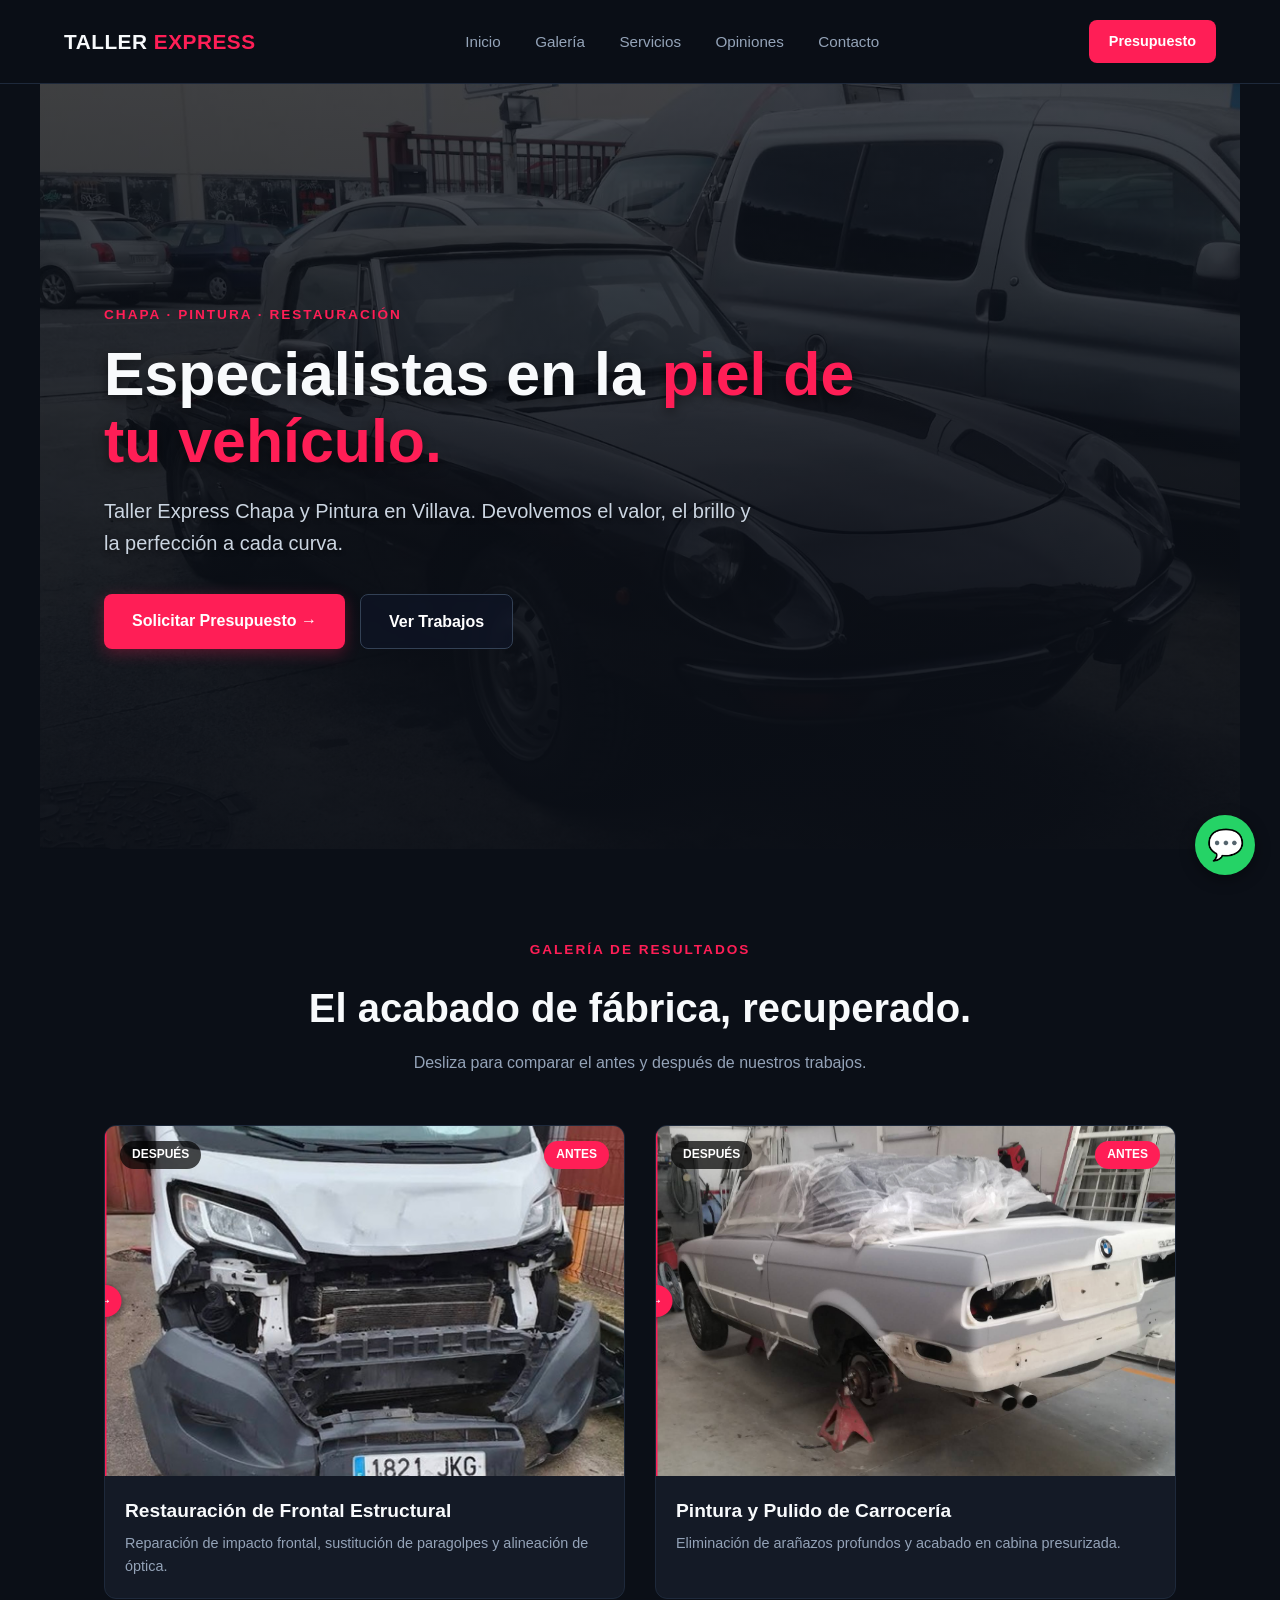
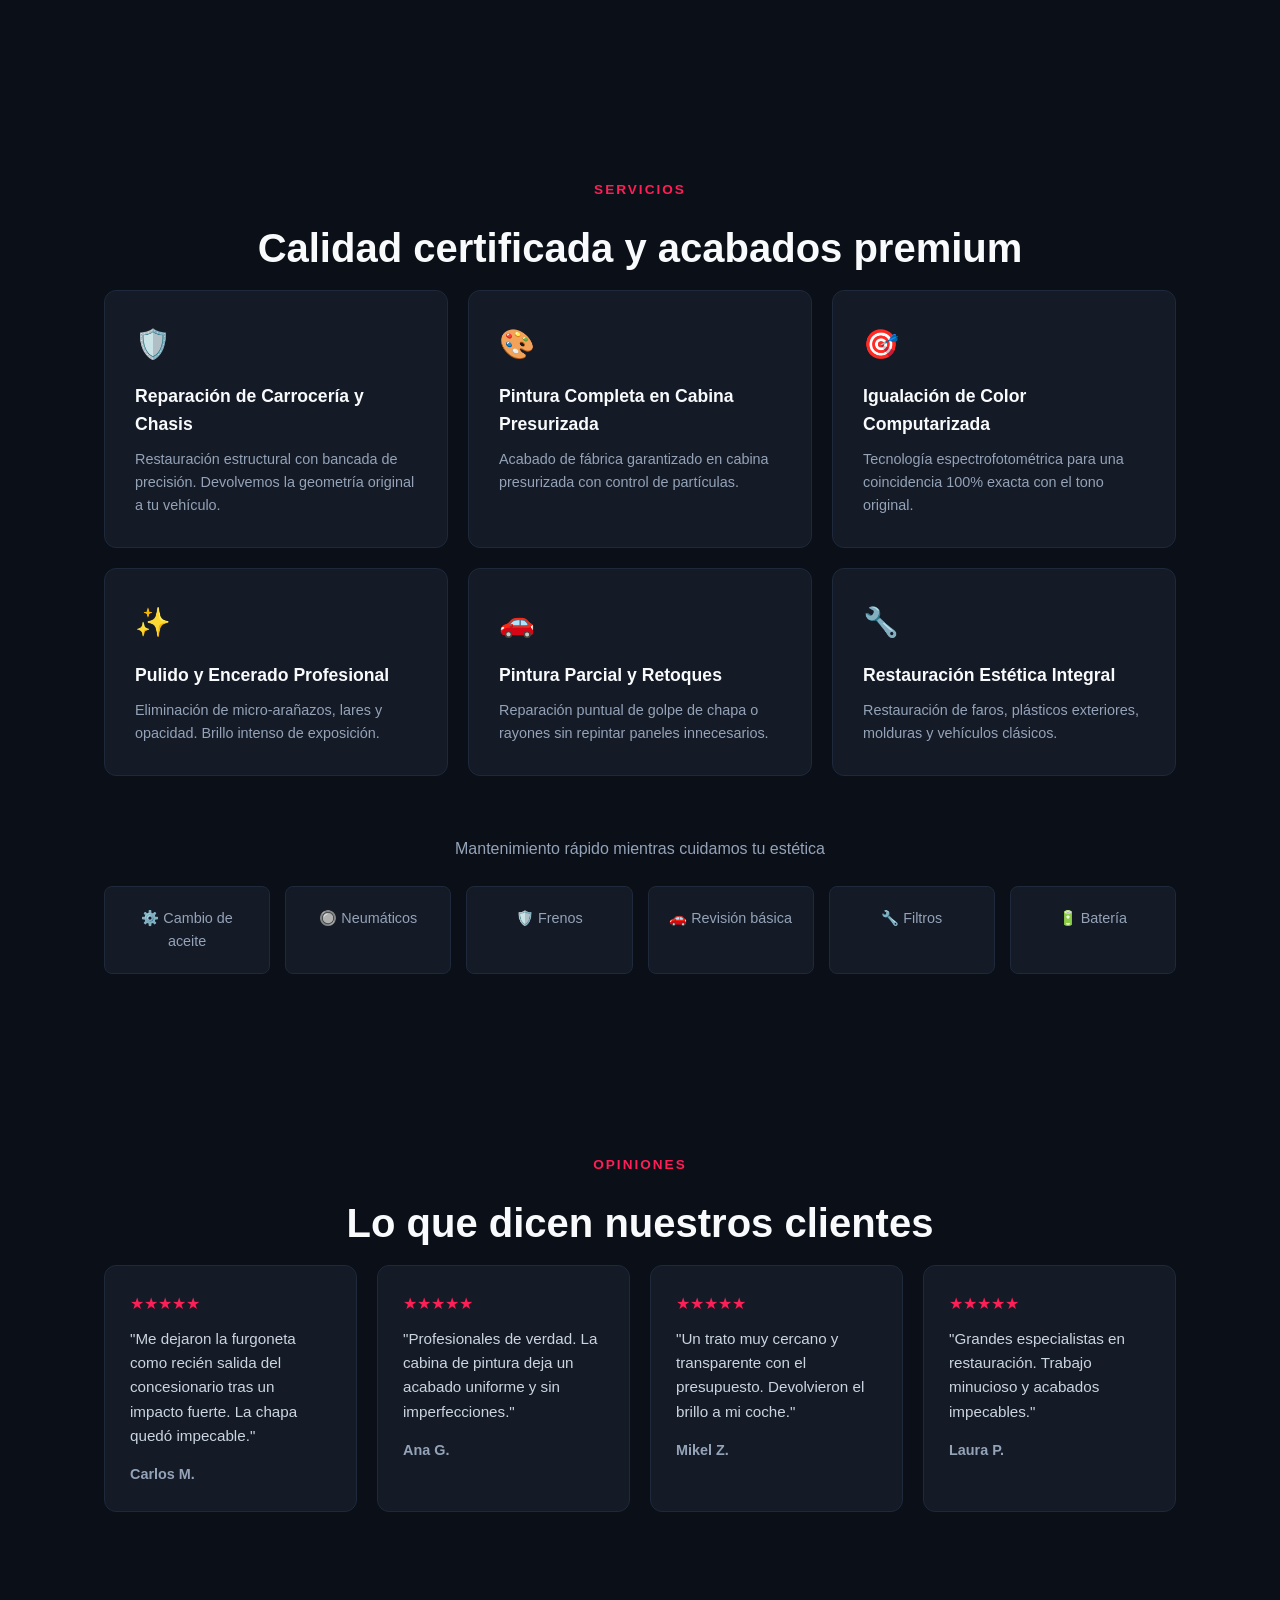
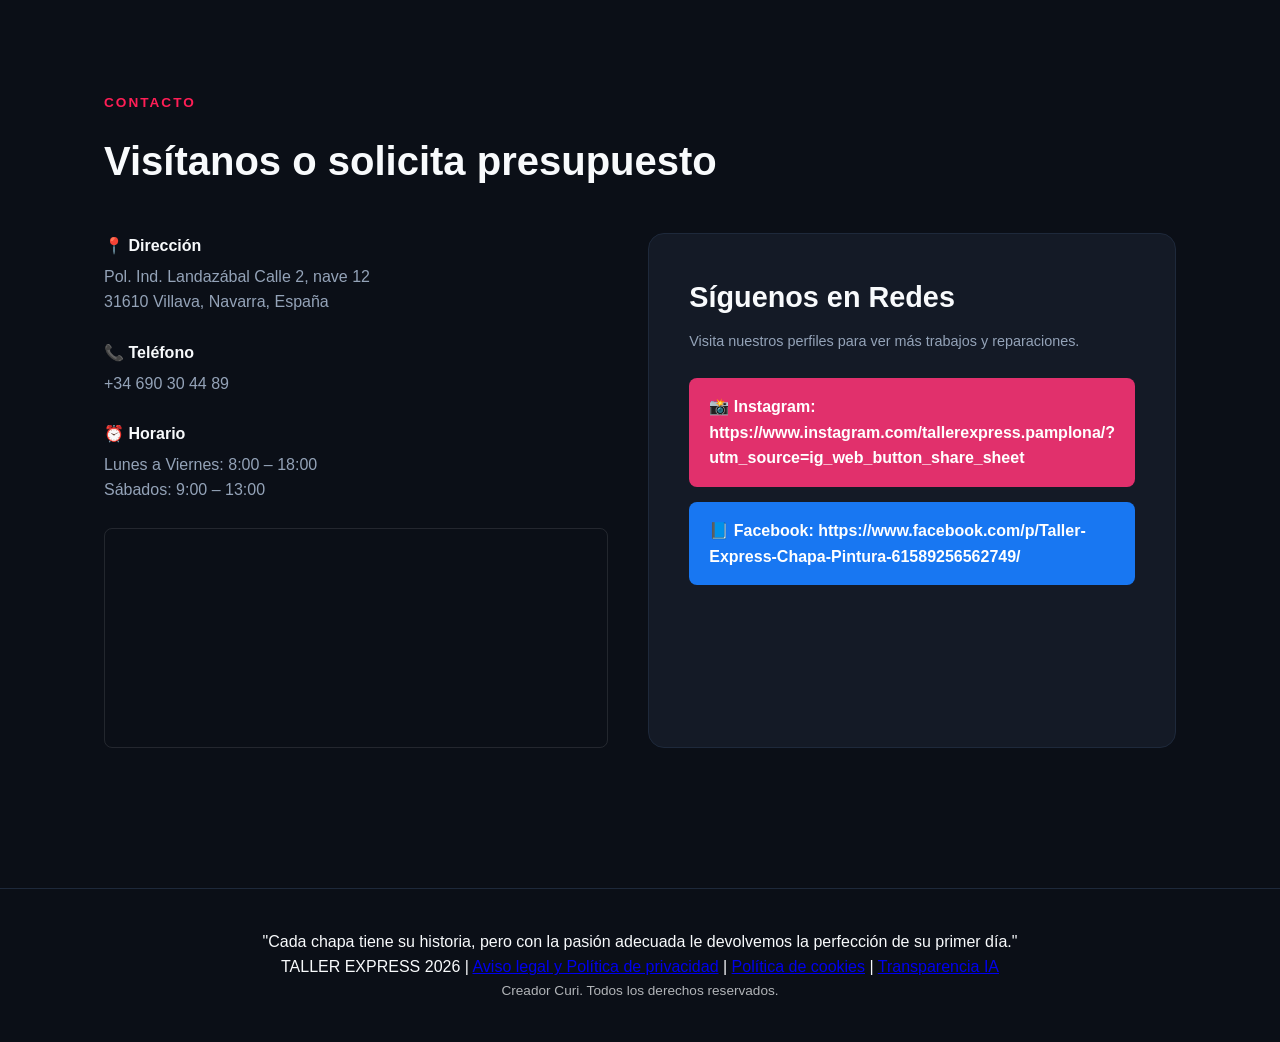
<file: index.html>
<!DOCTYPE html>
<html lang="en">
<head>
    <meta charset="UTF-8">
    <meta name="viewport" content="width=device-width, initial-scale=1.0">
    <title>TallerEpress</title>
    <link rel="stylesheet" href="style.css">
</head>
<body>
    
</body>
</html><!DOCTYPE html>
<html lang="es">
<head>
    <meta charset="UTF-8">
    <meta name="viewport" content="width=device-width, initial-scale=1.0">
    <title>Taller Express Chapa y Pintura - Especialistas en la Piel de tu Vehículo</title>
    <link rel="stylesheet" href="style.css">
</head>
<body>

    <!-- MENÚ SUPERIOR -->
    <header>
        <div class="logo">TALLER <span>EXPRESS</span></div>
        <nav>
            <a href="#inicio">Inicio</a>
            <a href="#galeria">Galería</a>
            <a href="#servicios">Servicios</a>
            <a href="#opiniones">Opiniones</a>
            <a href="#contacto">Contacto</a>
        </nav>
        <a href="tel:+34690304489" class="btn-header">Presupuesto</a>
    </header>

    <!-- HERO SECTION CON WALLPAPER DE FONDO -->
    <section class="hero" id="inicio">
        <div class="hero-content">
            <div class="subtitle-red">CHAPA · PINTURA · RESTAURACIÓN</div>
            <h1>Especialistas en la <span>piel de tu vehículo.</span></h1>
            <p>Taller Express Chapa y Pintura en Villava. Devolvemos el valor, el brillo y la perfección a cada curva.</p>
            <div class="hero-buttons">
                <a href="tel:+34690304489" class="btn-primary">Solicitar Presupuesto →</a>
                <a href="#galeria" class="btn-secondary">Ver Trabajos</a>
            </div>
        </div>
    </section>

    <!-- GALERÍA DE RESULTADOS (ANTES Y DESPUÉS) -->
    <section id="galeria">
        <div class="subtitle-red center">GALERÍA DE RESULTADOS</div>
        <h2 class="section-title center">El acabado de fábrica, recuperado.</h2>
        <p class="section-desc center">Desliza para comparar el antes y después de nuestros trabajos.</p>

        <div class="galeria-grid">
            <!-- TRABAJO 1: FURGONETA FIAT -->
            <div class="card-comparacion">
                <div class="slider-box" style="--pos: 50%;">
                    <span class="tag tag-antes">DESPUÉS</span>
                    <span class="tag tag-despues">ANTES</span>
                    <img src="antes.jpg" alt="Antes de la reparación de chapa">
                    <div class="img-after"><img src="despues.jpg" alt="Después de la reparación de chapa"></div>
                    <div class="linea-divisoria"></div>
                    <input type="range" min="0" max="100" value="50" class="range-input" oninput="this.parentElement.style.setProperty('--pos', this.value)">
                </div>
                <div class="card-info">
                    <h3>Restauración de Frontal Estructural</h3>
                    <p>Reparación de impacto frontal, sustitución de paragolpes y alineación de óptica.</p>
                </div>
            </div>

            <!-- TRABAJO DE PINTADO -->
            <div class="card-comparacion">
<div class="slider-box" style="--pos: 50%;">
    <span class="tag tag-antes">DESPUÉS</span>
    <span class="tag tag-despues">ANTES</span>
    <img src="antes-pintura.jpg" alt="Antes de pintado">
    <div class="img-after">
        <img src="despues-pintura.jpg" alt="Después de pintado">
    </div>
    <div class="linea-divisoria"></div>
    <input type="range" min="0" max="100" value="50" class="range-input" oninput="this.parentElement.style.setProperty('--pos', this.value)">
</div>                <div class="card-info">
                    <h3>Pintura y Pulido de Carrocería</h3>
                    <p>Eliminación de arañazos profundos y acabado en cabina presurizada.</p>
                </div>
            </div>
        </div>
    </section>

    <!-- SERVICIOS -->
    <section id="servicios">
        <div class="subtitle-red center">SERVICIOS</div>
        <h2 class="section-title center">Calidad certificada y acabados premium</h2>

        <div class="services-grid">
            <div class="service-card">
                <div class="service-icon">🛡️</div>
                <h3>Reparación de Carrocería y Chasis</h3>
                <p>Restauración estructural con bancada de precisión. Devolvemos la geometría original a tu vehículo.</p>
            </div>
            <div class="service-card">
                <div class="service-icon">🎨</div>
                <h3>Pintura Completa en Cabina Presurizada</h3>
                <p>Acabado de fábrica garantizado en cabina presurizada con control de partículas.</p>
            </div>
            <div class="service-card">
                <div class="service-icon">🎯</div>
                <h3>Igualación de Color Computarizada</h3>
                <p>Tecnología espectrofotométrica para una coincidencia 100% exacta con el tono original.</p>
            </div>
            <div class="service-card">
                <div class="service-icon">✨</div>
                <h3>Pulido y Encerado Profesional</h3>
                <p>Eliminación de micro-arañazos, lares y opacidad. Brillo intenso de exposición.</p>
            </div>
            <div class="service-card">
                <div class="service-icon">🚗</div>
                <h3>Pintura Parcial y Retoques</h3>
                <p>Reparación puntual de golpe de chapa o rayones sin repintar paneles innecesarios.</p>
            </div>
            <div class="service-card">
                <div class="service-icon">🔧</div>
                <h3>Restauración Estética Integral</h3>
                <p>Restauración de faros, plásticos exteriores, molduras y vehículos clásicos.</p>
            </div>
        </div>

        <p class="quick-maint-text">Mantenimiento rápido mientras cuidamos tu estética</p>

        <div class="quick-maint-grid">
            <div class="quick-card">⚙️ Cambio de aceite</div>
            <div class="quick-card">🔘 Neumáticos</div>
            <div class="quick-card">🛡️ Frenos</div>
            <div class="quick-card">🚗 Revisión básica</div>
            <div class="quick-card">🔧 Filtros</div>
            <div class="quick-card">🔋 Batería</div>
        </div>
    </section>

    <!-- OPINIONES -->
    <section id="opiniones">
        <div class="subtitle-red center">OPINIONES</div>
        <h2 class="section-title center">Lo que dicen nuestros clientes</h2>

        <div class="reviews-grid">
            <div class="review-card">
                <div class="stars">★★★★★</div>
                <p>"Me dejaron la furgoneta como recién salida del concesionario tras un impacto fuerte. La chapa quedó impecable."</p>
                <h4>Carlos M.</h4>
            </div>
            <div class="review-card">
                <div class="stars">★★★★★</div>
                <p>"Profesionales de verdad. La cabina de pintura deja un acabado uniforme y sin imperfecciones."</p>
                <h4>Ana G.</h4>
            </div>
            <div class="review-card">
                <div class="stars">★★★★★</div>
                <p>"Un trato muy cercano y transparente con el presupuesto. Devolvieron el brillo a mi coche."</p>
                <h4>Mikel Z.</h4>
            </div>
            <div class="review-card">
                <div class="stars">★★★★★</div>
                <p>"Grandes especialistas en restauración. Trabajo minucioso y acabados impecables."</p>
                <h4>Laura P.</h4>
            </div>
        </div>
    </section>

    <!-- CONTACTO Y UBICACIÓN -->
    <section id="contacto">
        <div class="subtitle-red">CONTACTO</div>
        <h2 class="section-title left-align">Visítanos o solicita presupuesto</h2>

        <div class="contacto-container">
            <div class="info-side">
                <div class="info-item">
                    <h4>📍 Dirección</h4>
                    <p>Pol. Ind. Landazábal Calle 2, nave 12<br>31610 Villava, Navarra, España</p>
                </div>
                <div class="info-item">
                    <h4>📞 Teléfono</h4>
                    <p><a href="tel:+34690304489">+34 690 30 44 89</a></p>
                </div>
                <div class="info-item">
                    <h4>⏰ Horario</h4>
                    <p>Lunes a Viernes: 8:00 – 18:00<br>Sábados: 9:00 – 13:00</p>
                </div>

<div class="mapa-box">
      <iframe 
        src="https://maps.google.com/maps?q=Pol.+Ind.+Landaz%C3%A1bal+Calle+2,+11,+31610+Villava,+Navarra,+Spain&amp;t=&amp;z=15&amp;ie=UTF8&amp;iwloc=B&amp;output=embed" 
        width="100%" 
        height="100%" 
        style="border:0;" 
        allowfullscreen="" 
        loading="lazy" 
        referrerpolicy="no-referrer-when-downgrade">
      </iframe>
    </div>            </div>

<!-- REDES SOCIALES -->
    <div class="form-side">
      <h3>Síguenos en Redes</h3>
      <p class="form-sub">Visita nuestros perfiles para ver más trabajos y reparaciones.</p>

      <div class="redes-container">
        <a href="https://instagram.com/tallerexpress.pamplona" target="_blank" class="btn-red social-ig">
          📸 Instagram: https://www.instagram.com/tallerexpress.pamplona/?utm_source=ig_web_button_share_sheet
        </a>
        <a href="https://facebook.com/search/top?q=Taller%20Express%20Chapa%20y%20Pintura" target="_blank" class="btn-red social-fb">
          📘 Facebook: https://www.facebook.com/p/Taller-Express-Chapa-Pintura-61589256562749/
        </a>
      </div>
    </div>        </div>
    </section>

    <!-- PIE DE PÁGINA MOTIVACIONAL -->
<footer>
        <p>"Cada chapa tiene su historia, pero con la pasión adecuada le devolvemos la perfección de su primer día."</p>
        
<p class="barra-legal">
        TALLER EXPRESS 2026 | 
        <a href="legal.html#aviso-legal">Aviso legal y Política de privacidad</a> | 
        <a href="legal.html#cookies">Política de cookies</a> | 
        <a href="legal.html#transparencia-ia">Transparencia IA</a>
    </p>
        
        <p style="font-size: 0.85rem; opacity: 0.7;">Creador Curi. Todos los derechos reservados.</p>
    </footer>

    <!-- BOTÓN FLOTANTE WHATSAPP -->
    <a href="https://wa.me/34690304489?text=Hola,%20quisiera%20pedir%20un%20presupuesto%20para%20mi%20coche." target="_blank" class="btn-whatsapp" title="Contactar por WhatsApp">
        💬
    </a>
</body>
</html>
</file>
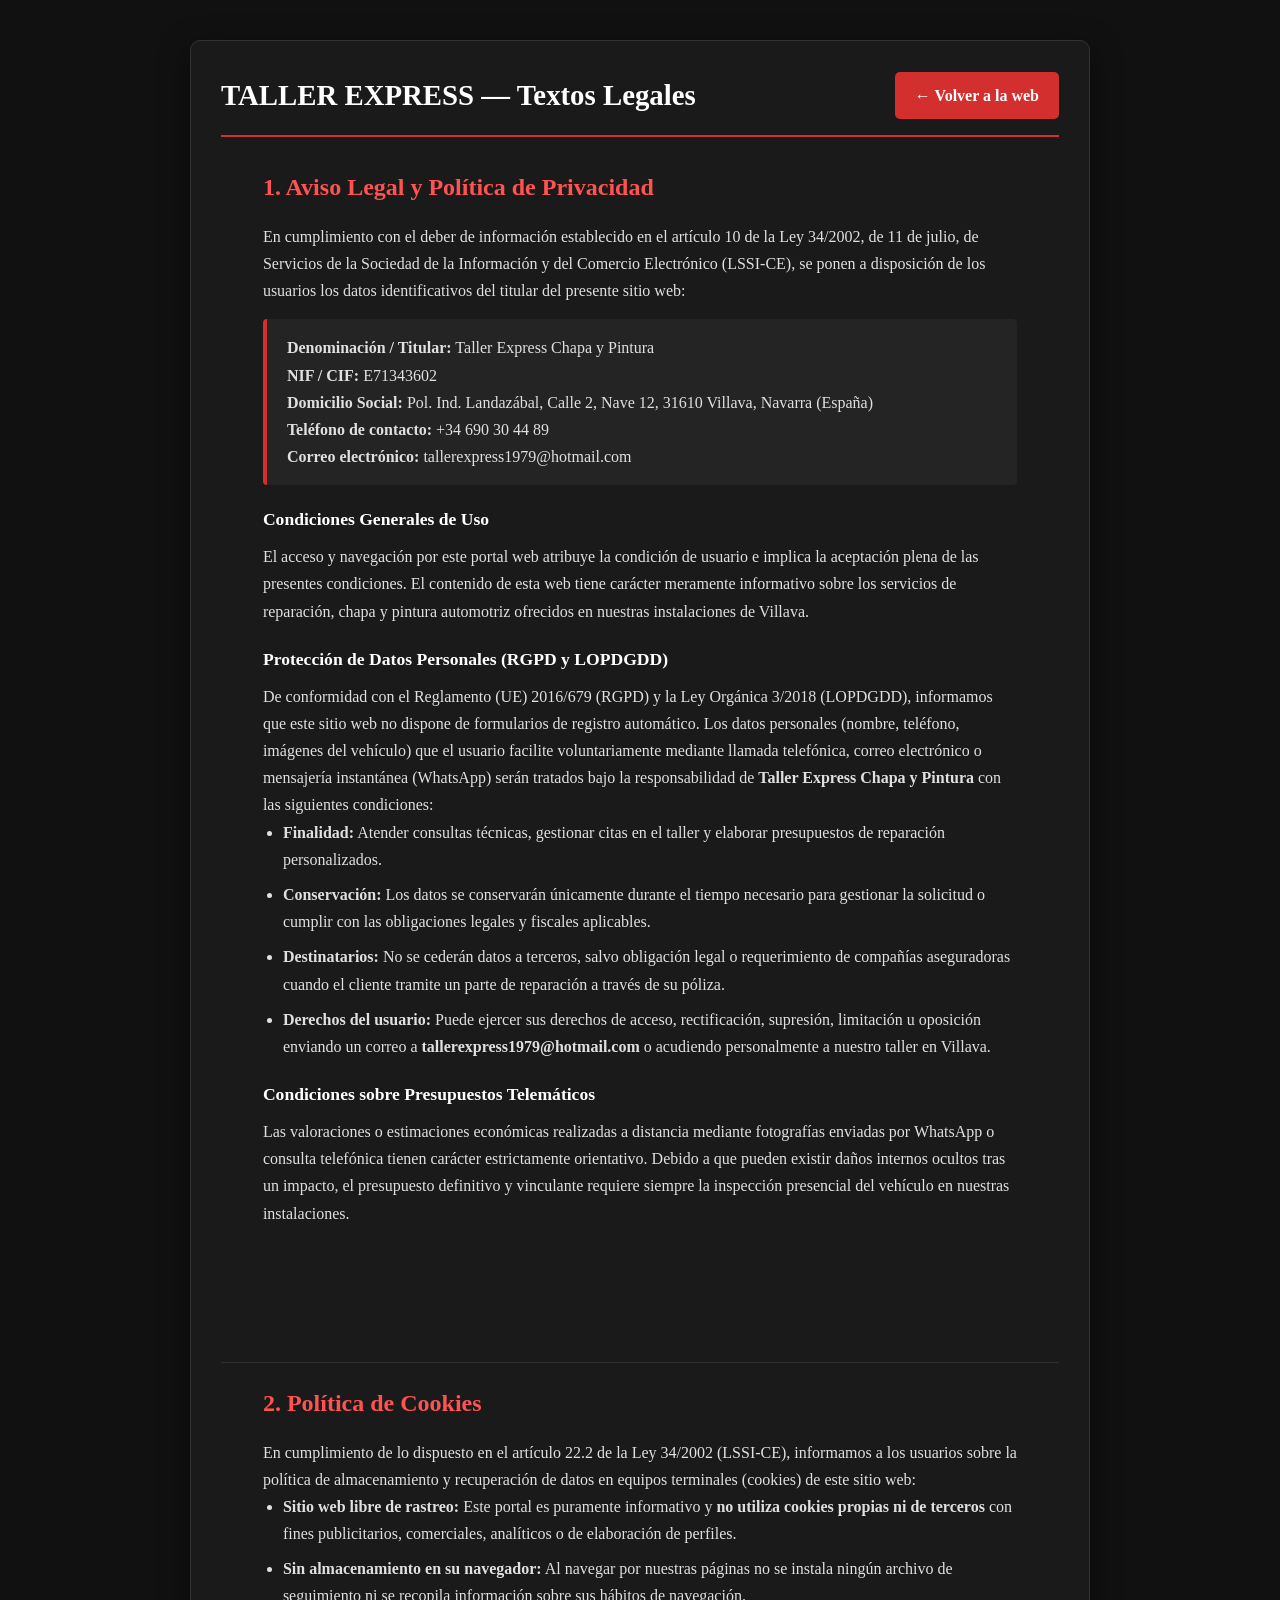
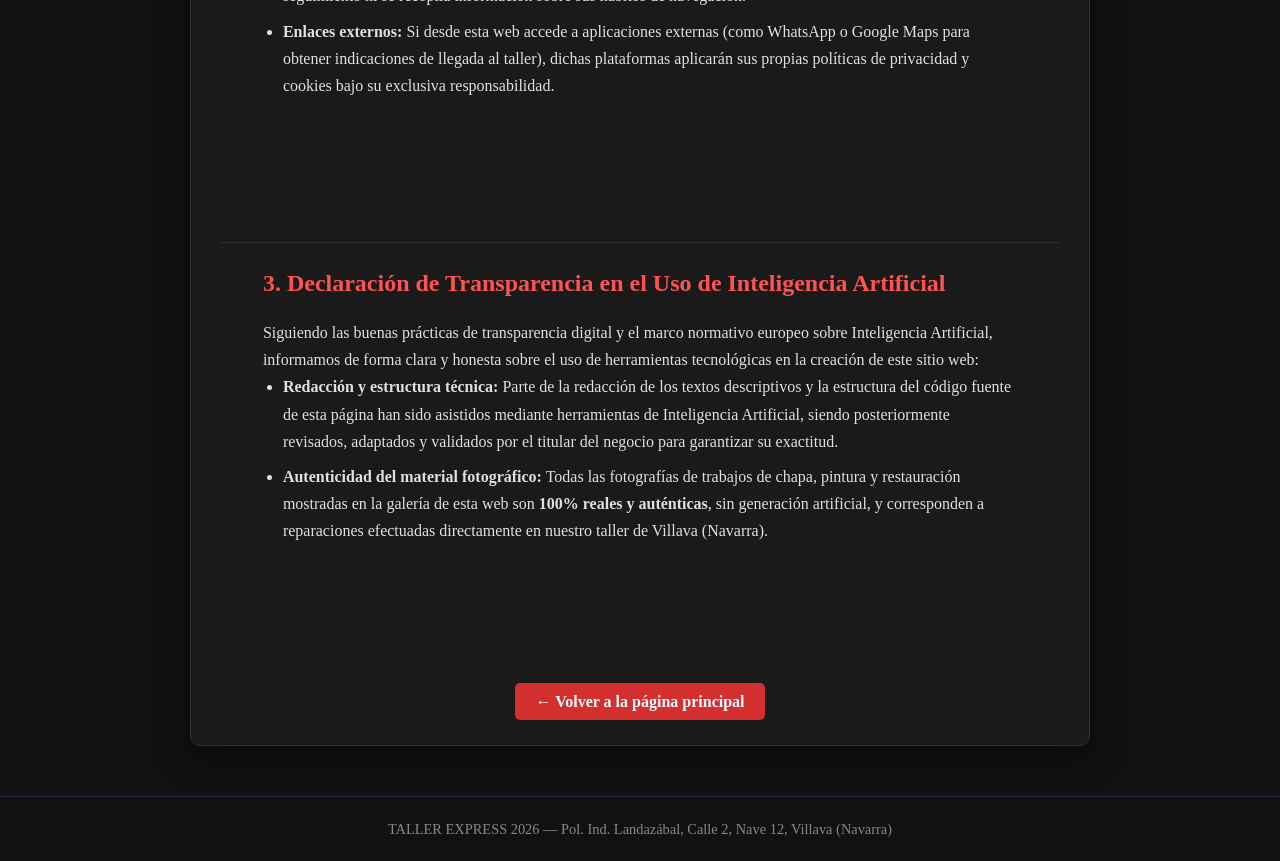
<file: legal.html>
<!DOCTYPE html>
<html lang="es">
<head>
    <meta charset="UTF-8">
    <meta name="viewport" content="width=device-width, initial-scale=1.0">
    <title>Información Legal - Taller Express Chapa y Pintura</title>
    <link rel="stylesheet" href="style.css">
    <style>
        /* Estilos integrados para mantener la estética de la web principal */
        body {
            background-color: #111;
            color: #e0e0e0;
            font-family: inherit;
            line-height: 1.7;
            margin: 0;
            padding: 0;
        }
        .contenedor-legal {
            max-width: 900px;
            margin: 40px auto;
            padding: 30px;
            background-color: #1a1a1a;
            border-radius: 10px;
            border: 1px solid #333;
            box-shadow: 0 10px 30px rgba(0,0,0,0.5);
        }
        .barra-superior {
            display: flex;
            justify-content: space-between;
            align-items: center;
            border-bottom: 2px solid #d32f2f;
            padding-bottom: 15px;
            margin-bottom: 30px;
        }
        .btn-volver {
            background-color: #d32f2f;
            color: #fff;
            text-decoration: none;
            padding: 10px 20px;
            border-radius: 5px;
            font-weight: bold;
            transition: background 0.3s;
        }
        .btn-volver:hover {
            background-color: #b71c1c;
        }
        section.bloque-legal {
            margin-bottom: 45px;
            padding-top: 20px;
            border-top: 1px solid #2e2e2e;
        }
        section.bloque-legal:first-of-type {
            border-top: none;
            padding-top: 0;
        }
        h1 {
            font-size: 1.8rem;
            margin: 0;
            color: #fff;
        }
        h2 {
            color: #ff5252;
            font-size: 1.5rem;
            margin-bottom: 15px;
        }
        h3 {
            color: #fff;
            font-size: 1.1rem;
            margin-top: 20px;
            margin-bottom: 8px;
        }
        ul {
            padding-left: 20px;
        }
        li {
            margin-bottom: 8px;
        }
        .datos-empresa {
            background-color: #242424;
            padding: 15px 20px;
            border-left: 4px solid #d32f2f;
            border-radius: 4px;
            margin: 15px 0;
        }
        footer.pie-legal {
            text-align: center;
            padding: 20px;
            color: #888;
            font-size: 0.9rem;
        }
    </style>
</head>
<body>

    <div class="contenedor-legal">
        <div class="barra-superior">
            <h1>TALLER EXPRESS — Textos Legales</h1>
            <a href="index.html" class="btn-volver">← Volver a la web</a>
        </div>

        <!-- SECCIÓN 1: AVISO LEGAL Y PRIVACIDAD -->
        <section id="aviso-legal" class="bloque-legal">
            <h2>1. Aviso Legal y Política de Privacidad</h2>
            <p>En cumplimiento con el deber de información establecido en el artículo 10 de la Ley 34/2002, de 11 de julio, de Servicios de la Sociedad de la Información y del Comercio Electrónico (LSSI-CE), se ponen a disposición de los usuarios los datos identificativos del titular del presente sitio web:</p>
            
            <div class="datos-empresa">
                <p><strong>Denominación / Titular:</strong> Taller Express Chapa y Pintura</p>
                <p><strong>NIF / CIF:</strong> E71343602</p>
                <p><strong>Domicilio Social:</strong> Pol. Ind. Landazábal, Calle 2, Nave 12, 31610 Villava, Navarra (España)</p>
                <p><strong>Teléfono de contacto:</strong> +34 690 30 44 89</p>
                <p><strong>Correo electrónico:</strong> tallerexpress1979@hotmail.com</p>
            </div>

            <h3>Condiciones Generales de Uso</h3>
            <p>El acceso y navegación por este portal web atribuye la condición de usuario e implica la aceptación plena de las presentes condiciones. El contenido de esta web tiene carácter meramente informativo sobre los servicios de reparación, chapa y pintura automotriz ofrecidos en nuestras instalaciones de Villava.</p>

            <h3>Protección de Datos Personales (RGPD y LOPDGDD)</h3>
            <p>De conformidad con el Reglamento (UE) 2016/679 (RGPD) y la Ley Orgánica 3/2018 (LOPDGDD), informamos que este sitio web no dispone de formularios de registro automático. Los datos personales (nombre, teléfono, imágenes del vehículo) que el usuario facilite voluntariamente mediante llamada telefónica, correo electrónico o mensajería instantánea (WhatsApp) serán tratados bajo la responsabilidad de <strong>Taller Express Chapa y Pintura</strong> con las siguientes condiciones:</p>
            <ul>
                <li><strong>Finalidad:</strong> Atender consultas técnicas, gestionar citas en el taller y elaborar presupuestos de reparación personalizados.</li>
                <li><strong>Conservación:</strong> Los datos se conservarán únicamente durante el tiempo necesario para gestionar la solicitud o cumplir con las obligaciones legales y fiscales aplicables.</li>
                <li><strong>Destinatarios:</strong> No se cederán datos a terceros, salvo obligación legal o requerimiento de compañías aseguradoras cuando el cliente tramite un parte de reparación a través de su póliza.</li>
                <li><strong>Derechos del usuario:</strong> Puede ejercer sus derechos de acceso, rectificación, supresión, limitación u oposición enviando un correo a <strong>tallerexpress1979@hotmail.com</strong> o acudiendo personalmente a nuestro taller en Villava.</li>
            </ul>

            <h3>Condiciones sobre Presupuestos Telemáticos</h3>
            <p>Las valoraciones o estimaciones económicas realizadas a distancia mediante fotografías enviadas por WhatsApp o consulta telefónica tienen carácter estrictamente orientativo. Debido a que pueden existir daños internos ocultos tras un impacto, el presupuesto definitivo y vinculante requiere siempre la inspección presencial del vehículo en nuestras instalaciones.</p>
        </section>

        <!-- SECCIÓN 2: POLÍTICA DE COOKIES -->
        <section id="cookies" class="bloque-legal">
            <h2>2. Política de Cookies</h2>
            <p>En cumplimiento de lo dispuesto en el artículo 22.2 de la Ley 34/2002 (LSSI-CE), informamos a los usuarios sobre la política de almacenamiento y recuperación de datos en equipos terminales (cookies) de este sitio web:</p>
            <ul>
                <li><strong>Sitio web libre de rastreo:</strong> Este portal es puramente informativo y <strong>no utiliza cookies propias ni de terceros</strong> con fines publicitarios, comerciales, analíticos o de elaboración de perfiles.</li>
                <li><strong>Sin almacenamiento en su navegador:</strong> Al navegar por nuestras páginas no se instala ningún archivo de seguimiento ni se recopila información sobre sus hábitos de navegación.</li>
                <li><strong>Enlaces externos:</strong> Si desde esta web accede a aplicaciones externas (como WhatsApp o Google Maps para obtener indicaciones de llegada al taller), dichas plataformas aplicarán sus propias políticas de privacidad y cookies bajo su exclusiva responsabilidad.</li>
            </ul>
        </section>

        <!-- SECCIÓN 3: TRANSPARENCIA IA -->
        <section id="transparencia-ia" class="bloque-legal">
            <h2>3. Declaración de Transparencia en el Uso de Inteligencia Artificial</h2>
            <p>Siguiendo las buenas prácticas de transparencia digital y el marco normativo europeo sobre Inteligencia Artificial, informamos de forma clara y honesta sobre el uso de herramientas tecnológicas en la creación de este sitio web:</p>
            <ul>
                <li><strong>Redacción y estructura técnica:</strong> Parte de la redacción de los textos descriptivos y la estructura del código fuente de esta página han sido asistidos mediante herramientas de Inteligencia Artificial, siendo posteriormente revisados, adaptados y validados por el titular del negocio para garantizar su exactitud.</li>
                <li><strong>Autenticidad del material fotográfico:</strong> Todas las fotografías de trabajos de chapa, pintura y restauración mostradas en la galería de esta web son <strong>100% reales y auténticas</strong>, sin generación artificial, y corresponden a reparaciones efectuadas directamente en nuestro taller de Villava (Navarra).</li>
            </ul>
        </section>

        <div style="text-align: center; margin-top: 30px;">
            <a href="index.html" class="btn-volver">← Volver a la página principal</a>
        </div>
    </div>

    <footer class="pie-legal">
        TALLER EXPRESS 2026 — Pol. Ind. Landazábal, Calle 2, Nave 12, Villava (Navarra)
    </footer>

</body>
</html>
</file>
<file: style.css>
/* RESET GENERAL */
* {
    margin: 0;
    padding: 0;
    box-sizing: border-box;
}

html {
    scroll-behavior: smooth;
}

body {
    font-family: -apple-system, BlinkMacSystemFont, "Segoe UI", Roboto, Helvetica, Arial, sans-serif;
    background-color: #0b0f17;
    color: #f8fafc;
    line-height: 1.6;
}

/* NAVEGACIÓN SUPERIOR */
header {
    display: flex;
    justify-content: space-between;
    align-items: center;
    padding: 20px 5%;
    background-color: rgba(11, 15, 23, 0.95);
    position: sticky;
    top: 0;
    z-index: 100;
    border-bottom: 1px solid #1e293b;
    backdrop-filter: blur(8px);
}

.logo {
    font-weight: 800;
    font-size: 1.3rem;
    letter-spacing: 0.5px;
}

.logo span {
    color: #ff1e56;
}

nav a {
    color: #94a3b8;
    text-decoration: none;
    margin: 0 15px;
    font-size: 0.95rem;
    transition: color 0.2s;
}

nav a:hover {
    color: #ffffff;
}

.btn-header {
    background-color: #ff1e56;
    color: #ffffff;
    padding: 10px 20px;
    border-radius: 8px;
    text-decoration: none;
    font-weight: 600;
    font-size: 0.9rem;
    transition: background-color 0.2s;
}

.btn-header:hover {
    background-color: #e01b4c;
}

/* HERO SECTION CON WALLPAPER DE FONDO Y CAPA OSCURA */
.hero {
    position: relative;
    min-height: 85vh;
    display: flex;
    align-items: center;
    padding: 100px 5% 80px;
    /* Carga de la foto del coche clásico con degradado oscuro encima */
    background: linear-gradient(180deg, rgba(11, 15, 23, 0.75) 0%, rgba(11, 15, 23, 0.95) 100%), 
                url('fondo.jpg') no-repeat center center / cover;
}

.hero-content {
    max-width: 1200px;
    width: 100%;
    margin: 0 auto;
}

.subtitle-red {
    color: #ff1e56;
    font-size: 0.85rem;
    font-weight: 700;
    letter-spacing: 2px;
    text-transform: uppercase;
    margin-bottom: 15px;
}

.subtitle-red.center {
    text-align: center;
}

.hero h1 {
    font-size: 3.8rem;
    line-height: 1.1;
    font-weight: 800;
    margin-bottom: 20px;
    max-width: 800px;
    text-shadow: 0 4px 12px rgba(0,0,0,0.5);
}

.hero h1 span {
    color: #ff1e56;
}

.hero p {
    color: #cbd5e1;
    font-size: 1.25rem;
    max-width: 650px;
    margin-bottom: 35px;
    text-shadow: 0 2px 4px rgba(0,0,0,0.5);
}

.hero-buttons {
    display: flex;
    gap: 15px;
}

.btn-primary {
    background-color: #ff1e56;
    color: white;
    padding: 14px 28px;
    border-radius: 8px;
    text-decoration: none;
    font-weight: 600;
    box-shadow: 0 4px 15px rgba(255, 30, 86, 0.3);
    transition: transform 0.2s, background-color 0.2s;
}

.btn-primary:hover {
    transform: translateY(-2px);
    background-color: #e01b4c;
}

.btn-secondary {
    border: 1px solid #334155;
    background: rgba(15, 23, 42, 0.6);
    color: white;
    padding: 14px 28px;
    border-radius: 8px;
    text-decoration: none;
    font-weight: 600;
    backdrop-filter: blur(4px);
    transition: background-color 0.2s;
}

.btn-secondary:hover {
    background: rgba(30, 41, 59, 0.8);
}

/* SECCIONES COMUNES */
section {
    padding: 90px 5%;
    max-width: 1200px;
    margin: 0 auto;
}

.section-title {
    font-size: 2.5rem;
    font-weight: 800;
    margin-bottom: 10px;
}

.section-title.center {
    text-align: center;
}

.section-title.left-align {
    text-align: left;
    margin-bottom: 40px;
}

.section-desc {
    color: #94a3b8;
    margin-bottom: 50px;
}

.section-desc.center {
    text-align: center;
}

/* GALERÍA ANTES Y DESPUÉS (CSS PURO) */
.galeria-grid {
    display: grid;
    grid-template-columns: repeat(auto-fit, minmax(420px, 1fr));
    gap: 30px;
}

.card-comparacion {
    background: #141a26;
    border-radius: 12px;
    border: 1px solid #1e293b;
    overflow: hidden;
    transition: border-color 0.3s;
}

.card-comparacion:hover {
    border-color: #ff1e56;
}

.slider-box {
    position: relative;
    height: 350px;
}

.slider-box img {
    position: absolute;
    width: 100%;
    height: 100%;
    object-fit: cover;
}

.img-after {
    position: absolute;
    width: calc(var(--pos, 50%) * 1%);
    height: 100%;
    overflow: hidden;
    z-index: 1;
}

.img-after img {
    width: 550px;
    max-width: none;
}

.range-input {
    position: absolute;
    top: 0;
    left: 0;
    width: 100%;
    height: 100%;
    opacity: 0;
    z-index: 3;
    cursor: ew-resize;
}

.linea-divisoria {
    position: absolute;
    top: 0;
    bottom: 0;
    left: calc(var(--pos, 50%) * 1%);
    width: 3px;
    background: #ff1e56;
    z-index: 2;
    transform: translateX(-50%);
}

.linea-divisoria::after {
    content: "↔";
    position: absolute;
    top: 50%;
    left: 50%;
    transform: translate(-50%, -50%);
    width: 32px;
    height: 32px;
    background: #ff1e56;
    color: white;
    border-radius: 50%;
    display: flex;
    align-items: center;
    justify-content: center;
    font-size: 13px;
    font-weight: bold;
    box-shadow: 0 2px 8px rgba(0,0,0,0.5);
}

.tag {
    position: absolute;
    top: 15px;
    padding: 4px 12px;
    border-radius: 20px;
    font-size: 0.75rem;
    font-weight: 700;
    z-index: 4;
}

.tag-antes {
    left: 15px;
    background: rgba(0, 0, 0, 0.7);
    color: white;
}

.tag-despues {
    right: 15px;
    background: #ff1e56;
    color: white;
}

.card-info {
    padding: 20px;
}

.card-info h3 {
    font-size: 1.2rem;
    margin-bottom: 5px;
}

.card-info p {
    color: #94a3b8;
    font-size: 0.9rem;
}

/* SERVICIOS */
.services-grid {
    display: grid;
    grid-template-columns: repeat(auto-fit, minmax(280px, 1fr));
    gap: 20px;
    margin-bottom: 60px;
}

.service-card {
    background: #141a26;
    border: 1px solid #1e293b;
    padding: 30px;
    border-radius: 12px;
    transition: transform 0.3s, border-color 0.3s;
}

.service-card:hover {
    transform: translateY(-5px);
    border-color: #ff1e56;
}

.service-icon {
    font-size: 1.8rem;
    margin-bottom: 15px;
}

.service-card h3 {
    font-size: 1.1rem;
    margin-bottom: 10px;
}

.service-card p {
    color: #94a3b8;
    font-size: 0.9rem;
}

.quick-maint-text {
    text-align: center;
    color: #94a3b8;
    margin-bottom: 25px;
    font-size: 1rem;
}

.quick-maint-grid {
    display: grid;
    grid-template-columns: repeat(auto-fit, minmax(150px, 1fr));
    gap: 15px;
}

.quick-card {
    background: #141a26;
    border: 1px solid #1e293b;
    padding: 20px;
    border-radius: 8px;
    text-align: center;
    font-size: 0.9rem;
    color: #94a3b8;
}

/* OPINIONES */
.reviews-grid {
    display: grid;
    grid-template-columns: repeat(auto-fit, minmax(250px, 1fr));
    gap: 20px;
}

.review-card {
    background: #141a26;
    border: 1px solid #1e293b;
    padding: 25px;
    border-radius: 12px;
    transition: transform 0.3s, border-color 0.3s;
}

.review-card:hover {
    transform: translateY(-5px);
    border-color: #ff1e56;
}

.stars {
    color: #ff1e56;
    margin-bottom: 10px;
}

.review-card p {
    color: #cbd5e1;
    font-size: 0.95rem;
    margin-bottom: 15px;
}

.review-card h4 {
    font-size: 0.9rem;
    color: #94a3b8;
}

/* CONTACTO Y MAPA */
.contacto-container {
    display: grid;
    grid-template-columns: 1fr 1fr;
    gap: 40px;
}

.info-item {
    margin-bottom: 25px;
}

.info-item h4 {
    color: #f8fafc;
    margin-bottom: 5px;
}

.info-item p, .info-item a {
    color: #94a3b8;
    text-decoration: none;
}

.mapa-box {
    margin-top: 30px;
}

.mapa-label {
    color: #94a3b8;
    font-size: 0.85rem;
    margin-bottom: 10px;
}

.mapa-link {
    display: block;
    width: 100%;
    height: 250px;
    border-radius: 12px;
    overflow: hidden;
    border: 1px solid #1e293b;
}

.mapa-link img {
    width: 100%;
    height: 100%;
    object-fit: cover;
}

/* FORMULARIO */
.form-side {
    background: #141a26;
    border: 1px solid #1e293b;
    padding: 40px;
    border-radius: 16px;
}

.form-side h3 {
    font-size: 1.8rem;
    margin-bottom: 10px;
}

.form-sub {
    color: #94a3b8;
    font-size: 0.9rem;
    margin-bottom: 25px;
}

.form-side label {
    display: block;
    font-size: 0.85rem;
    color: #f8fafc;
    margin-bottom: 8px;
}

.form-side input, .form-side textarea {
    width: 100%;
    padding: 12px;
    background: #0b0f17;
    border: 1px solid #1e293b;
    border-radius: 8px;
    color: white;
    margin-bottom: 20px;
    font-family: inherit;
}

.form-side input:focus, .form-side textarea:focus {
    outline: none;
    border-color: #ff1e56;
}

.btn-submit {
    width: 100%;
    background: #ff1e56;
    color: white;
    padding: 14px;
    border: none;
    border-radius: 8px;
    font-weight: 700;
    font-size: 1rem;
    cursor: pointer;
    transition: background-color 0.2s;
}

.btn-submit:hover {
    background: #e01b4c;
}

/* PIE DE PÁGINA */
footer {
    border-top: 1px solid #1e293b;
    padding: 40px 5%;
    text-align: center;
    margin-top: 50px;
}

.motivational-quote {
    color: #ff1e56;
    font-style: italic;
    font-size: 1.1rem;
    margin-bottom: 15px;
    font-weight: 500;
}

.copyright {
    color: #64748b;
    font-size: 0.85rem;
}

/* BOTÓN FLOTANTE WHATSAPP */
.btn-whatsapp {
    position: fixed;
    bottom: 25px;
    right: 25px;
    width: 60px;
    height: 60px;
    background-color: #25d366;
    color: white;
    border-radius: 50%;
    display: flex;
    align-items: center;
    justify-content: center;
    font-size: 30px;
    box-shadow: 0 4px 15px rgba(0, 0, 0, 0.4);
    text-decoration: none;
    z-index: 1000;
    transition: transform 0.2s;
}

.btn-whatsapp:hover {
    transform: scale(1.1);
}

/* RESPONSIVE DESIGN */
@media (max-width: 768px) {
    .hero h1 { font-size: 2.3rem; }
    .galeria-grid { grid-template-columns: 1fr; }
    .contacto-container { grid-template-columns: 1fr; }
    nav { display: none; }
}/* --- CONTENEDOR DEL MAPA DE GOOGLE --- */
.mapa-box {
  width: 100%;
  height: 220px;
  border-radius: 8px;
  overflow: hidden;
  margin-top: 10px;
  border: 1px solid rgba(255, 255, 255, 0.1);
}

.mapa-box iframe {
  width: 100%;
  height: 100%;
  display: block;
}/* --- ESTILOS PARA LOS BOTONES DE REDES SOCIALES --- */
.redes-container {
  display: flex;
  flex-direction: column;
  gap: 15px;
  margin-top: 20px;
}

.btn-red {
  display: flex;
  align-items: center;
  justify-content: center;
  padding: 16px 20px;
  border-radius: 8px;
  font-size: 16px;
  font-weight: bold;
  text-decoration: none;
  color: #ffffff;
  transition: opacity 0.3s ease, transform 0.2s ease;
}

.social-ig {
  background: linear-pressed, #833ab4, #fd1d1d, #fcb045;
  background-color: #e1306c; /* Color corporativo Instagram */
}

.social-fb {
  background-color: #1877f2; /* Color corporativo Facebook */
}

.btn-red:hover {
  opacity: 0.9;
  transform: translateY(-2px);
}
</file>
